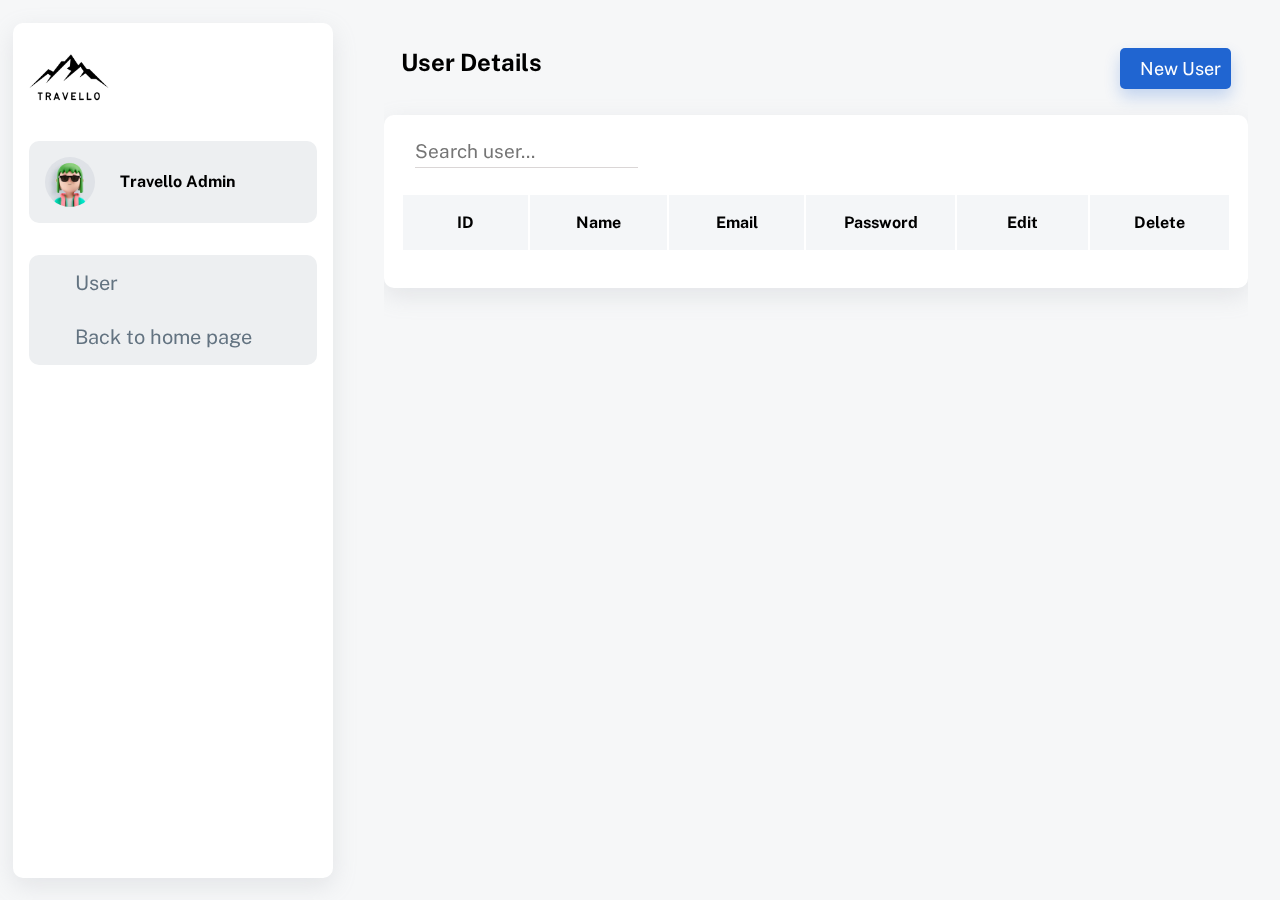
<file: admin.html>
<!DOCTYPE html>
<html lang="en">
  <head>
    <meta charset="UTF-8" />
    <meta name="viewport" content="width=device-width, initial-scale=1.0" />
    <link
      rel="stylesheet"
      href="https://cdnjs.cloudflare.com/ajax/libs/font-awesome/6.4.0/css/all.min.css"
      integrity="sha512-iecdLmaskl7CVkqkXNQ/ZH/XLlvWZOJyj7Yy7tcenmpD1ypASozpmT/E0iPtmFIB46ZmdtAc9eNBvH0H/ZpiBw=="
      crossorigin="anonymous"
      referrerpolicy="no-referrer"
    />
    <link rel="stylesheet" href="./styles/admin.css" />
    <title>Admin Panel</title>
  </head>
  <body>
    <div class="main-outer-container">
      <!-- left container -->
      <div class="left-container">
        <div class="logo-container">
          <img src="./images/AdminPage/black_logo.png" alt="logo" />
        </div>

        <div class="admin-card">
          <div class="admin-image-container">
            <img src="./images/AdminPage/admin_avatar.jpg" alt="admin image" />
          </div>
          <h4>Travello Admin</h4>
        </div>

        <div class="admin-options">
          <div class="user-card">
            <div class="user-icon">
              <i class="fa-solid fa-user" style="color: #616161"></i>
            </div>
            <p>User</p>
          </div>

          <a href="index.html">
            <div class="destination-card">
              <div class="destination-icon">
                <i class="fa-solid fa-circle-left" style="color: #616161"></i>
              </div>
              <p>Back to home page</p>
            </div>
          </a>
        </div>
      </div>
      <!-- end of left container -->

      <!-- right container -->
      <div class="right-container">
        <div class="info-new-user-button">
          <h2>User Details</h2>
          <button>
            <div class="inside-button">
              <i class="fa-solid fa-plus" style="color: #ffffff"></i>
              <p>New User</p>
            </div>
          </button>
        </div>

        <!-- user table -->
        <div class="user-table">
          <div class="search-card">
            <div class="serach-icon">
              <i
                class="fa-solid fa-magnifying-glass"
                style="color: #a8a8a8"
              ></i>
            </div>
            <input
              type="text"
              placeholder="Search user..."
              id="search-user-data"
            />
          </div>

          <!-- actual table -->
          <table>
            <thead class="heading">
              <tr class="head-row">
                <th>ID</th>
                <th>Name</th>
                <th>Email</th>
                <th>Password</th>
                <th>Edit</th>
                <th>Delete</th>
              </tr>
            </thead>
            <tbody class="body-container"></tbody>
          </table>
          <div class="pagination"></div>
        </div>
      </div>
      <!-- end of right container -->

      <!-- pop up to update user details -->
      <div class="popup">
        <div class="close-btn">&times;</div>
        <div class="form">
          <h2>Update Details</h2>
          <div class="form-element">
            <label for="name">Name</label>
            <input type="text" id="name" placeholder="Enter name" />
          </div>
          <div class="form-element">
            <label for="email">Email</label>
            <input type="text" id="email" placeholder="Enter email" />
          </div>
          <div class="form-element">
            <label for="password">Password</label>
            <input type="text" id="password" placeholder="Enter password" />
          </div>
          <div class="form-element">
            <button class="confirm-btn">Confirm</button>
          </div>
        </div>
      </div>
      <!-- end of pop up to update user details  -->

      <!-- pop up to add new user -->
      <div class="popup-new-user">
        <div class="close-btn">&times;</div>
        <div class="form">
          <h2>Create User</h2>
          <div class="form-element">
            <label for="name">Name</label>
            <input type="text" id="name" placeholder="Enter name" />
          </div>
          <div class="form-element">
            <label for="email">Email</label>
            <input type="text" id="email" placeholder="Enter email" />
          </div>
          <div class="form-element">
            <label for="password">Password</label>
            <input type="text" id="password" placeholder="Enter password" />
          </div>
          <div class="form-element">
            <button class="confirm-btn">Confirm</button>
          </div>
        </div>
      </div>
      <!-- end of pop up to add new user -->
    </div>

    <script src="./scripts/admin.js"></script>
  </body>
</html>
</file>
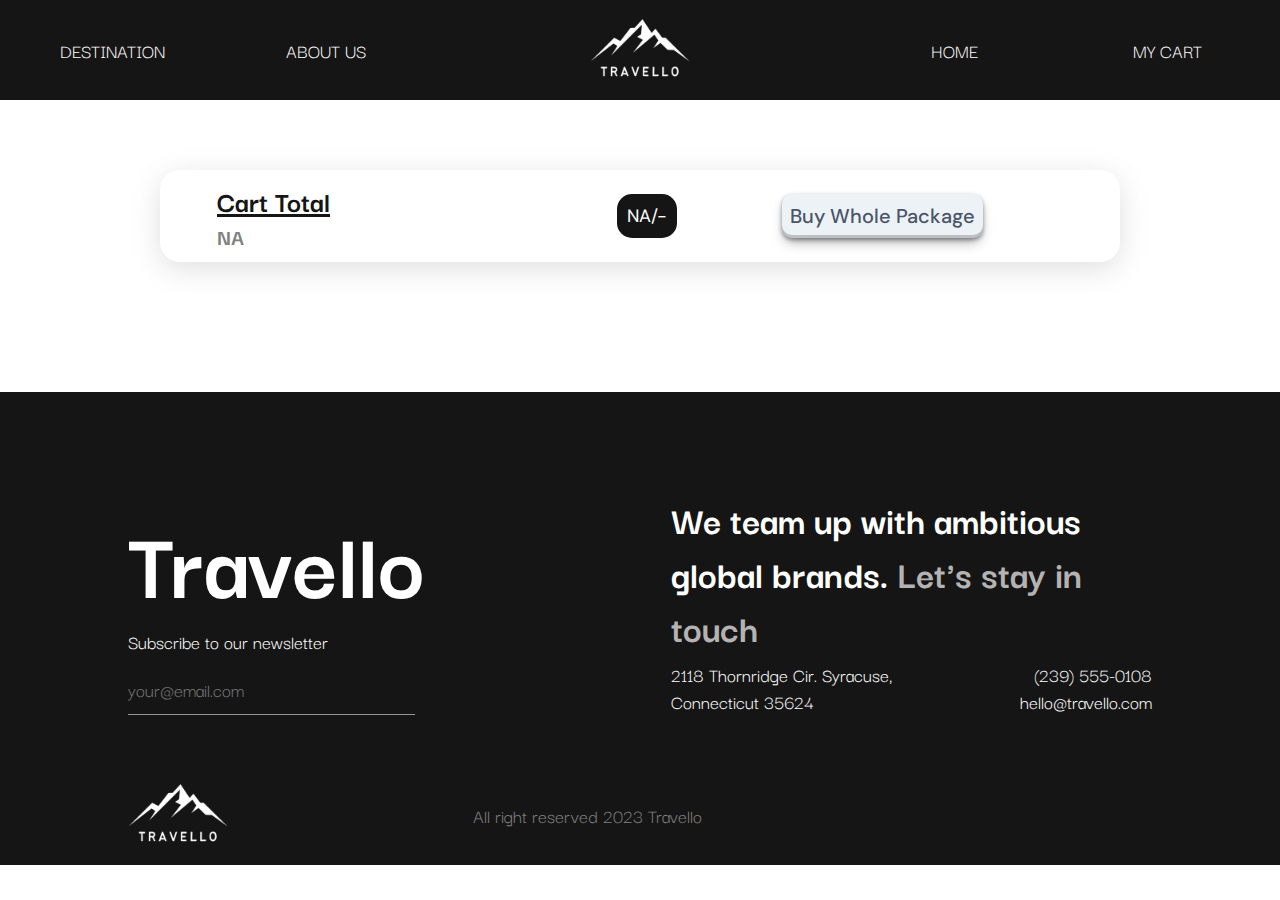
<file: cart.html>
<!DOCTYPE html>
<html lang="en">
  <head>
    <meta charset="UTF-8" />
    <meta name="viewport" content="width=device-width, initial-scale=1.0" />
    <link
      rel="stylesheet"
      href="https://cdnjs.cloudflare.com/ajax/libs/font-awesome/6.4.0/css/all.min.css"
      integrity="sha512-iecdLmaskl7CVkqkXNQ/ZH/XLlvWZOJyj7Yy7tcenmpD1ypASozpmT/E0iPtmFIB46ZmdtAc9eNBvH0H/ZpiBw=="
      crossorigin="anonymous"
      referrerpolicy="no-referrer"
    />
    <link rel="stylesheet" href="./styles/cart.css" />

    <title>Cart Page</title>
  </head>
  <body>
    <div class="hero-section-container">
      <!-- nav bar -->
      <nav>
        <div class="card-1">
          <a class="hover-underline-animation" href="destination.html"
            >DESTINATION</a
          >
          <a class="hover-underline-animation" href="#">ABOUT US</a>
        </div>
        <div class="logo">
          <img src="./images/LandingPage/logo_with_name.png" alt="logo" />
        </div>
        <div class="card-2">
          <a class="hover-underline-animation" href="index.html">HOME</a>
          <a class="hover-underline-animation" href="cart.html">MY CART</a>
        </div>

        <div class="hamburger">
          <div class="bar1"></div>
          <div class="bar2"></div>
          <div class="bar3"></div>
        </div>
      </nav>
      <!-- mobile navbar -->
      <nav class="mobileNav">
        <a href="login.html">Login</a>
        <a href="login.html">Sign Up</a>
        <a href="destination.html">Destination</a>
        <a href="#">About Us</a>
      </nav>
      <!-- end of mobile navbar -->
      <!-- nav bar ends -->
    </div>

    <div class="page">
      <div class="top">
        <div>
          <h2 class="cartTotal">Cart Total</h2>
          <p class="total"></p>
          <p class="GST">NA</p>
        </div>
        <div>
          <p class="totalGST">NA/-</p>
          <button class="buyTotal">Buy Whole Package</button>
        </div>
      </div>
      <div class="cart"></div>
    </div>

    <!-- Footer starts -->

    <div class="footer-outer-black-container">
      <div class="footer-inner-container">
        <div class="card-1">
          <h3>Travello</h3>
          <div>
            <p>Subscribe to our newsletter</p>
            <div>
              <input
                type="email"
                placeholder="your@email.com"
                id="footer-input"
              />
              <div class="right-arrow-footer">
                <i class="fa-solid fa-arrow-right" style="color: #ffffff"></i>
              </div>
            </div>
          </div>
        </div>

        <div class="card-2">
          <h4>
            We team up with ambitious global brands.
            <span>Let's stay in touch</span>
          </h4>
          <div>
            <p>2118 Thornridge Cir. Syracuse, Connecticut 35624</p>
            <p>(239) 555-0108 hello@travello.com</p>
          </div>
        </div>
      </div>

      <footer>
        <div class="logo">
          <img src="./images/LandingPage/logo_with_name.png" alt="logo" />
        </div>
        <div class="copyright">
          <p>
            All right reserved
            <i class="fa-regular fa-copyright" style="color: #808080"></i> 2023
            Travello
          </p>
        </div>
        <div class="social-media">
          <a href="https://www.facebook.com/" target="_blank">
            <i class="fa-brands fa-facebook-f" style="color: #ffffff"></i>
          </a>
          <a href="https://in.linkedin.com/" target="_blank">
            <i class="fa-brands fa-linkedin-in" style="color: #ffffff"></i>
          </a>
          <a href="https://www.instagram.com/" target="_blank">
            <i class="fa-brands fa-instagram" style="color: #ffffff"></i>
          </a>
          <a href="https://twitter.com/" target="_blank">
            <i class="fa-brands fa-twitter" style="color: #ffffff"></i>
          </a>
        </div>
      </footer>
    </div>

    <!-- Footer ends -->
  </body>
</html>
<script>
  let cart = document.querySelector(".cart");
  let total = document.querySelector(".total");
  let GST = document.querySelector(".GST");
  let totalGST = document.querySelector(".totalGST");
  let buyTotal = document.querySelector(".buyTotal");

  let buyPackage = [];
  let cardArr = [];
  let cartLs = localStorage.getItem("cartData");

  if (cartLs == null) {
    cartArr = [];
    // getData()
  } else {
    cartArr = JSON.parse(cartLs);
    //displayCart(cartArr)
  }

  let loginId = localStorage.getItem("loginId");
  //let api="https://users-mock-api.onrender.com/users";
  let api = `https://travello-login-api.onrender.com/login`;

  async function getData(url) {
    try {
      let res = await fetch(url);
      let data = await res.json();
      console.log(data);

      data.forEach((item) => {
        // console.log(loginId)
        // if(data[0].id===loginId){
        console.log("getdata");

        buyPackage.push(item.name);
        console.log("item.packages", item.packages);
        displayCart(item.packages);

        cartArr = item.packages;
        localStorage.setItem("cartData", JSON.stringify(cartArr));
        console.log("cartArr", cartArr);
        displayCart(cartArr);
        //}
      });
    } catch (error) {
      console.log(error);
    }
  }
  getData(`${api}`);

  let totalBuyOut = 0;
  function displayCart(data) {
    cart.innerHTML = "";
    let totalTrip = 0;
    let gstValue = 0;
    let totalGstValue = 0;
    data.forEach((item, i) => {
      let div1 = document.createElement("div");
      let div2 = document.createElement("div");
      div1.className = "div1";
      div2.className = "div2";

      let img = document.createElement("img");
      let place = document.createElement("p");
      let tagLine = document.createElement("h2");

      let price = document.createElement("p");
      let trip_total = document.createElement("p");

      let person = document.createElement("p");
      let personCount = document.createElement("p");

      let plus = document.createElement("button");
      let minus = document.createElement("button");

      let remove = document.createElement("button");
      let buy = document.createElement("button");

      const iconElement = document.createElement("i");
      iconElement.className = "fa-solid fa-location-dot";
      iconElement.style.color = "rgb(100, 98, 98)";
      iconElement.style.setProperty("--darkreader-inline-color", "#a9a297");

      img.setAttribute("src", item.image);

      place.append(iconElement, item.location);
      // place.innerText = item.location;
      tagLine.innerText = item.tagline;

      price.innerText = "price/person =" + item.price;
      trip_total.innerText = `Trip cost = ₹${item.tripPrice} 💰`;
      price.innerText = `Per person = ₹${item.price} 💰`;
      person.innerText = "No. of persons ";
      personCount.innerText = item.person;

      remove.innerText = "Remove";
      remove.className = "remove";
      //remove.addEventListener("click",()=>{removeCart(item.id)});

      remove.addEventListener("click", function () {
        cartArr = data.filter(function (e, j) {
          return j != i;
        });
        localStorage.setItem("cartData", JSON.stringify(cartArr));
        displayCart(cartArr);
        removeButton();
        console.log(cartArr);
      });

      buy.innerText = "Buy";
      buy.className = "buy";

      buy.addEventListener("click", function () {
        buyPackage.push(item.tripPrice);
        console.log(buyPackage);
        window.location.href = "checkout.html";
        // buyButton();
        // displayCart(cartArr)
      });

      plus.innerText = "+";
      plus.className = "plus";
      minus.className = "minus";

      minus.innerText = "-";

      plus.addEventListener("click", function () {
        console.log(item);

        item.person++;
        item.tripPrice = item.price * item.person;
        localStorage.setItem("cartData", JSON.stringify(cartArr));
        displayCart(cartArr);
        plusButton();
        //getData(api)
      });

      minus.addEventListener("click", function () {
        if (item.person != 1) {
          item.person--;
          item.tripPrice = item.price * item.person;
          localStorage.setItem("cartData", JSON.stringify(cartArr));
          displayCart(cartArr);

          minusButton();
          //getData(api)
        }
      });

      let divPrice = document.createElement("div");
      divPrice.className = "divPrice";

      let divMerge = document.createElement("div");
      divMerge.className = "cartMerge";

      let divButtons = document.createElement("div");
      divButtons.className = "divButtons";

      let divPerson = document.createElement("div");
      divPerson.className = "divPerson";

      let divPersonOutter = document.createElement("div");
      divPersonOutter.className = "divPersonOutter";

      let divSection1 = document.createElement("div");
      divSection1.className = "divSection1";

      let divSection2 = document.createElement("div");
      divSection2.className = "divSection2";

      let divSection3 = document.createElement("div");
      divSection3.className = "divSection3";

      //---------------section 1---------------

      divSection1.append(tagLine, place);

      //---------------section 2---------------

      divPrice.append(price, trip_total);
      divPerson.append(plus, personCount, minus);

      divPersonOutter.append(person, divPerson);
      //div2.append(divPerson,divButtons)

      divSection2.append(divPrice, divPersonOutter);

      //----------------section 3---------------

      divButtons.append(buy, remove);
      divSection3.append(divButtons);

      div1.append(img);
      div2.append(divSection1, divSection2, divSection3);

      divMerge.append(div1, div2);
      cart.append(divMerge);

      totalTrip = totalTrip + +item.tripPrice;
      total.innerHTML = "Total Package = Rs " + totalTrip + "/-";

      gstValue = (8 * totalTrip) / 100;
      GST.innerText = "GST = Rs " + gstValue + "/-";

      totalGstValue = +totalTrip + gstValue;
      totalBuyOut = Math.floor(totalGstValue);
      totalGST.innerText = "Total = ₹ " + Math.floor(totalGstValue) + " 💰";
    });
  }

  async function plusButton() {
    try {
      // packages=cardArr;

      let res = await fetch(`${api}/${loginId}`, {
        method: "PATCH",
        body: JSON.stringify({
          packages: cartArr,
        }),
        headers: {
          "Content-type": "application/json",
        },
      });

      let data = await res.json();
      console.log(data);
      //Data(api);
      displayCart(cartArr);
      //getData(api);
    } catch (error) {
      console.log(error);
    }
  }

  async function minusButton() {
    try {
      let res = await fetch(`${api}/${loginId}`, {
        method: "PATCH",
        body: JSON.stringify({
          packages: cartArr,
        }),
        headers: {
          "Content-type": "application/json",
        },
      });

      let data = await res.json();
      console.log(data);
      //Data(api);
      // getData(api)
    } catch (error) {
      console.log(error);
    }
  }

  async function removeButton() {
    try {
      let res = await fetch(`${api}/${loginId}`, {
        method: "PATCH",
        body: JSON.stringify({
          packages: cartArr,
        }),
        headers: {
          "Content-type": "application/json",
        },
      });

      let data = await res.json();
      console.log(data);
      //Data(api);
    } catch (error) {
      console.log(error);
    }
  }

  async function buyButton() {
    try {
      let res = await fetch(`${api}/${loginId}`, {
        method: "PATCH",
        body: JSON.stringify({
          boughtPackages: buyPackage,
        }),
        headers: {
          "Content-type": "application/json",
        },
      });

      let data = await res.json();
      console.log(data);
      //Data(api);
    } catch (error) {
      console.log(error);
    }
  }

  buyTotal.addEventListener("click", function () {
    console.log("hii");
    buyPackage.push(totalBuyOut);
    console.log(buyPackage);
    buyTotalButton();
    displayCart(cartArr);
    window.location.href = "checkout.html";
  });

  async function buyTotalButton() {
    try {
      let res = await fetch(`${api}/${loginId}`, {
        method: "PATCH",
        body: JSON.stringify({
          boughtPackages: buyPackage,
        }),
        headers: {
          "Content-type": "application/json",
        },
      });

      let data = await res.json();
      console.log(data);
      //Data(api);
    } catch (error) {
      console.log(error);
    }
  }

  // to handle mobile navigation
  const hamburger = document.querySelector(".hamburger");
  const bar1 = document.querySelector(".bar1");
  const bar2 = document.querySelector(".bar2");
  const bar3 = document.querySelector(".bar3");
  const mobileNav = document.querySelector(".mobileNav");

  hamburger.addEventListener("click", function () {
    bar1.classList.toggle("animateBar1");
    bar2.classList.toggle("animateBar2");
    bar3.classList.toggle("animateBar3");
    mobileNav.classList.toggle("openDrawer");
  });
</script>
</file>
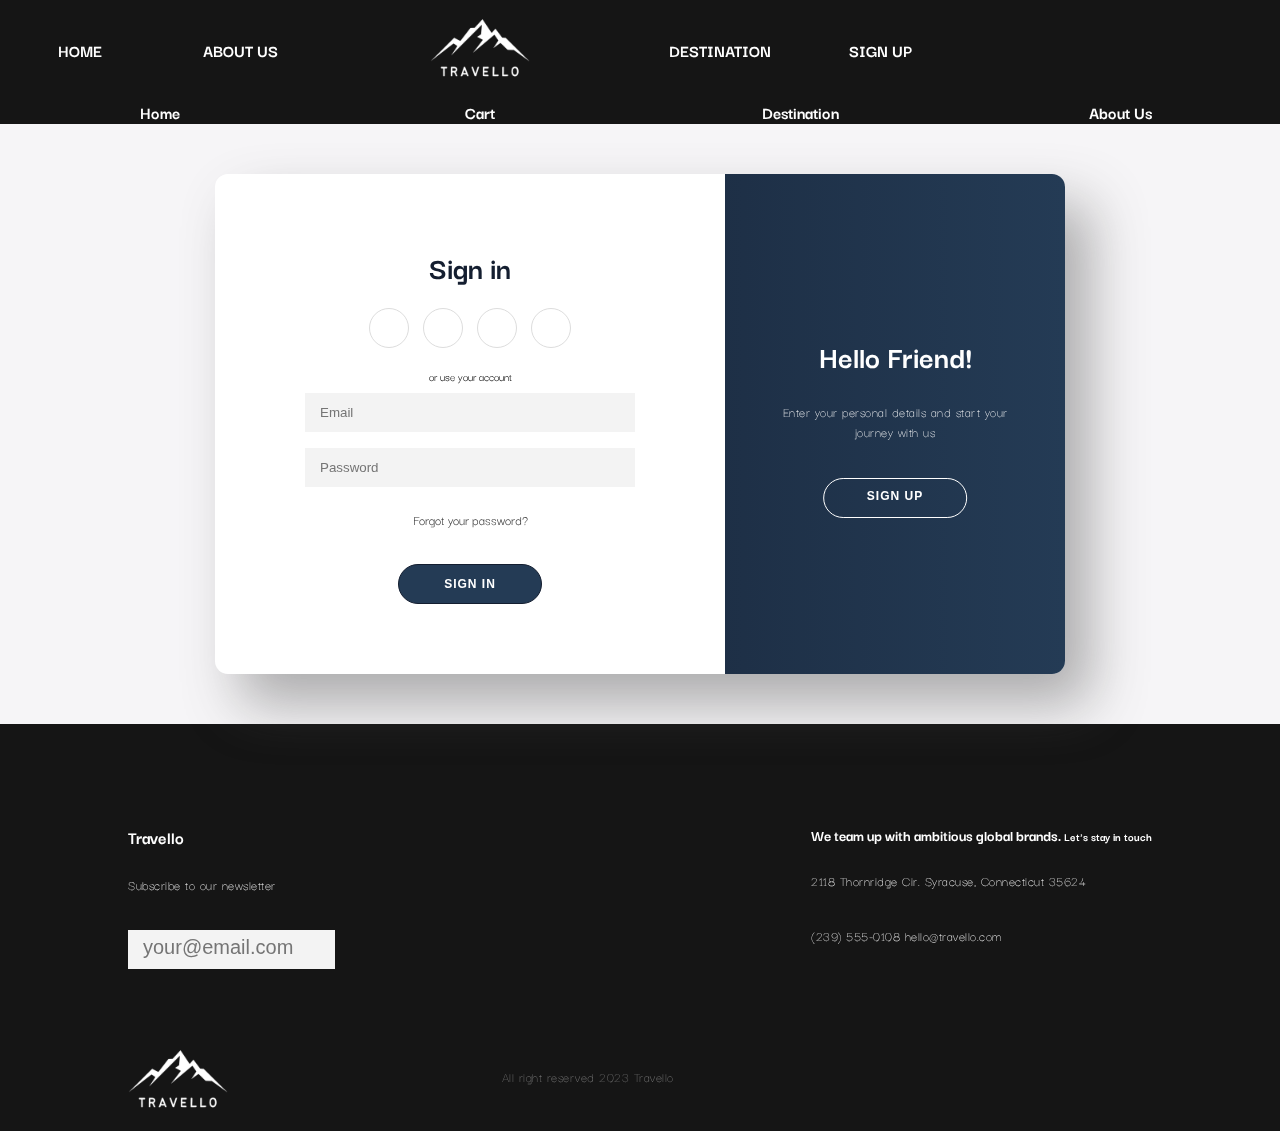
<file: login.html>
<!DOCTYPE html>
<html lang="en">
  <head>
    <meta charset="UTF-8" />
    <meta name="viewport" content="width=device-width, initial-scale=1.0" />
    <title>Login || Sign up form</title>
    <link
      rel="stylesheet"
      href="https://cdnjs.cloudflare.com/ajax/libs/font-awesome/6.4.0/css/all.min.css"
      integrity="sha512-iecdLmaskl7CVkqkXNQ/ZH/XLlvWZOJyj7Yy7tcenmpD1ypASozpmT/E0iPtmFIB46ZmdtAc9eNBvH0H/ZpiBw=="
      crossorigin="anonymous"
      referrerpolicy="no-referrer"
    />
    <!-- <link rel="stylesheet" href="https://cdnjs.cloudflare.com/ajax/libs/font-awesome/4.7.0/css/font-awesome.min.css" integrity="sha512-SfTiTlX6kk+qitfevl/7LibUOeJWlt9rbyDn92a1DqWOw9vWG2MFoays0sgObmWazO5BQPiFucnnEAjpAB+/Sw==" crossorigin="anonymous" referrerpolicy="no-referrer" /> -->
    <link rel="stylesheet" href="./styles/login.css" />
  </head>
  <body>
    <div class="custom-loader"></div>
    <!-- Nav and Hero Section -->
    <div class="hero-section-container">
      <!-- nav bar -->
      <nav>
        <div class="card-1">
          <a href="index.html">HOME</a>
          <a href="#">ABOUT US</a>
        </div>
        <div class="logo">
          <img src="./images/LandingPage/logo_with_name.png" alt="logo" />
        </div>
        <div class="card-2">
          <a href="destination.html">DESTINATION</a>
          <a href="#">SIGN UP</a>
        </div>
        <div class="hamburger">
          <div class="bar1"></div>
          <div class="bar2"></div>
          <div class="bar3"></div>
        </div>
      </nav>
      <!-- mobile navbar -->
      <nav class="mobileNav">
        <a href="index.html">Home</a>
        <a href="cart.html">Cart</a>
        <a href="destination.html">Destination</a>
        <a href="#">About Us</a>
      </nav>
      <!-- end of mobile navbar -->
      <!-- nav bar ends -->
    </div>
    <!-- end of Nav and Hero Section -->
    <div class="container" id="container">
      <div class="form-container sign-up-container">
        <form action="#">
          <h1>Create Account</h1>
          <div class="social-container">
            <!-- <a href="#" class="social"><i class="fa fa-facebook"></i></a>
                    <a href="#" class="social"><i class="fa fa-google-plus"></i></a>
                    <a href="#" class="social"><i class="fa fa-linkedin"></i></a>
                    <a href="#" class="social"><i class="fa fa-twitter"></i></a> -->
            <a href="https://www.facebook.com/" target="_blank">
              <i class="fa-brands fa-facebook-f" style="color: #151515"></i>
            </a>
            <a href="https://in.linkedin.com/" target="_blank">
              <i class="fa-brands fa-linkedin-in" style="color: #151515"></i>
            </a>
            <a href="https://www.instagram.com/" target="_blank">
              <i class="fa-brands fa-instagram" style="color: #151515"></i>
            </a>
            <a href="https://twitter.com/" target="_blank">
              <i class="fa-brands fa-twitter" style="color: #151515"></i>
            </a>
          </div>
          <span>or use your email for registration</span>
          <div class="infield">
            <input type="text" placeholder="Name" id="upName" />
            <label></label>
          </div>
          <div class="infield">
            <input id="upEmail" type="email" placeholder="Email" name="email" />
            <label></label>
          </div>
          <div class="infield">
            <input
              id="upPassword"
              class="length"
              type="password"
              placeholder="Password"
            />
            <label></label>
          </div>
          <button id="sign-up">Sign up</button>
        </form>
      </div>
      <div class="form-container sign-in-container">
        <form action="#">
          <h1>Sign in</h1>
          <div class="social-container">
            <!-- <a href="#" class="social"><i class="fa fa-facebook"></i></a>
                    <a href="#" class="social"><i class="fa fa-google-plus"></i></a>
                    <a href="#" class="social"><i class="fa fa-linkedin"></i></a>
                    <a href="#" class="social"><i class="fa fa-twitter"></i></a> -->
            <a href="https://www.facebook.com/" target="_blank">
              <i class="fa-brands fa-facebook-f" style="color: #151515"></i>
            </a>
            <a href="https://in.linkedin.com/" target="_blank">
              <i class="fa-brands fa-linkedin-in" style="color: #151515"></i>
            </a>
            <a href="https://www.instagram.com/" target="_blank">
              <i class="fa-brands fa-instagram" style="color: #151515"></i>
            </a>
            <a href="https://twitter.com/" target="_blank">
              <i class="fa-brands fa-twitter" style="color: #151515"></i>
            </a>
          </div>
          <span>or use your account</span>
          <div class="infield">
            <input id="inEmail" type="email" placeholder="Email" name="email" />
            <label></label>
          </div>
          <div class="infield">
            <input
              id="inPassword"
              class="length"
              type="password"
              placeholder="Password"
            />
            <label></label>
          </div>
          <a href="#" class="forgot">Forgot your password?</a>
          <button id="sign-in">Sign in</button>
        </form>
      </div>
      <div class="overlay-container" id="overlayCon">
        <div class="overlay">
          <div class="overlay-panel overlay-left">
            <h1>Welcome Back!</h1>
            <p>
              To keep connected with us please login with your personal info
            </p>
            <button>Sign In</button>
          </div>
          <div class="overlay-panel overlay-right">
            <h1>Hello Friend!</h1>
            <p>Enter your personal details and start your journey with us</p>
            <button>Sign Up</button>
          </div>
        </div>
        <button id="overlayBtn"></button>
      </div>
    </div>
    <!-- footer container -->
    <div class="footer-outer-black-container">
      <div class="footer-inner-container">
        <div class="footer-card-1">
          <h3>Travello</h3>
          <div>
            <p>Subscribe to our newsletter</p>
            <div>
              <input
                type="email"
                placeholder="your@email.com"
                id="footer-input"
              />
              <div class="right-arrow-footer">
                <i class="fa-solid fa-arrow-right" style="color: #ffffff"></i>
              </div>
            </div>
          </div>
        </div>

        <div class="footer-card-2">
          <h4>
            We team up with ambitious global brands.
            <span>Let's stay in touch</span>
          </h4>
          <div>
            <p>2118 Thornridge Cir. Syracuse, Connecticut 35624</p>
            <p>(239) 555-0108 hello@travello.com</p>
          </div>
        </div>
      </div>

      <footer>
        <div class="logo">
          <img src="./images/LandingPage/logo_with_name.png" alt="logo" />
        </div>
        <div class="copyright">
          <p>
            All right reserved
            <i class="fa-regular fa-copyright" style="color: #808080"></i> 2023
            Travello
          </p>
        </div>
        <div class="social-media">
          <a href="https://www.facebook.com/" target="_blank">
            <i class="fa-brands fa-facebook-f" style="color: #ffffff"></i>
          </a>
          <a href="https://in.linkedin.com/" target="_blank">
            <i class="fa-brands fa-linkedin-in" style="color: #ffffff"></i>
          </a>
          <a href="https://www.instagram.com/" target="_blank">
            <i class="fa-brands fa-instagram" style="color: #ffffff"></i>
          </a>
          <a href="https://twitter.com/" target="_blank">
            <i class="fa-brands fa-twitter" style="color: #ffffff"></i>
          </a>
        </div>
      </footer>
    </div>
    <!-- end of footer container -->
  </body>
</html>
<script src="./scripts/login.js"></script>
</file>
<file: styles/admin.css>
@import url('https://fonts.googleapis.com/css2?family=Public+Sans:wght@100;200;300;400;500;600;700;800&display=swap');

* {
  /* border: 1px solid red; */
  padding: 0;
  margin: 0;
  box-sizing: border-box;
  font-family: "Public Sans", sans-serif;
}
body {
  background-color: #f6f7f8;
}

.main-outer-container {
  display: flex;
  position: relative;
}

/* left container */

.left-container {
  width: 25%;
  position: fixed;
  height: 95vh;
  /* margin: 1% 1%; */
  left: 1%;
  top: 2.5%;
  border-radius: 10px;
  background-color: #FFFFFF;
  /* box-shadow: rgba(99, 99, 99, 0.2) 0px 2px 8px 0px; */
  box-shadow: rgba(149, 157, 165, 0.2) 0px 8px 24px;
}

.left-container .logo-container {
  width: 80px;
  height: 80px;
  margin: 5% 0 7% 5%;
}

.left-container .logo-container img {
  width: 100%;
}

.admin-card {
  display: flex;
  margin: 5% 5% 10% 5%;
  gap: 10%;
  padding: 5%;
  background-color: #EDEFF1;
  border-radius: 10px;
}

.admin-card .admin-image-container {
  width: 50px;
  height: 50px;
  border-radius: 50%;
}

.admin-card .admin-image-container img {
  width: 100%;
  border-radius: 50%;
}

.admin-card h4 {
  display: flex;
  align-items: center;
}

.admin-options {
  margin: 0 5% 0 5%;
  background-color: #EDEFF1;
  border-radius: 10px;
  font-size: 20px;
  color: #637381;
  display: flex;
  flex-direction: column;
  gap: 30px;
  padding: 5% 0 5% 5%;
}

.admin-options .user-card {
  display: flex;
  gap: 30px;
  cursor: pointer;
}

.admin-options .user-card .user-icon i {
  font-size: 23px;
}

.admin-options a {
  text-decoration: none;
  color: inherit;
}

.admin-options .destination-card {
  display: flex;
  gap: 30px;
  cursor: pointer;
}

.admin-options .destination-card .destination-icon i {
  font-size: 23px;
}

/* end of left container */

/* right container */
.right-container {
  position: fixed;
  left: 30%;
  top: 2.5%;
  right: 2.5%;
  height: 95vh;
  overflow: auto;
}

.right-container .info-new-user-button {
  display: flex;
  justify-content: space-between;
  padding: 3% 2% 3% 2%;
}

.right-container .info-new-user-button button {
  padding: 1.2%;
  border-radius: 5px;
  background-color: #2065D1;
  color: white;
  border: none;
  font-size: 18px;
  box-shadow: rgba(32, 101, 209, 0.24) 0px 8px 16px 0px;
  cursor: pointer;
}

.right-container .info-new-user-button button .inside-button {
  display: flex;
  gap: 10px;
  justify-content: center;
  align-items: center;
}

.right-container .user-table {
  border-radius: 10px;
  background-color: #FFFFFF;
  box-shadow: rgba(149, 157, 165, 0.2) 0px 8px 24px;
  padding: 0 2%;
}

.right-container .user-table .search-card {
  display: flex;
  padding: 3% 0;
  gap: 14px;
  align-items: center;
  font-size: 22px;
}

.right-container .user-table .search-card input {
  font-family: "Public Sans", sans-serif;
  font-size: 19px;
  border: none;
  outline: none;
  border-bottom: 1px solid rgb(218, 214, 214);
  padding-bottom: 5px;
}

/* actual table */

.user-table table .heading .head-row{
  background-color: #F4F6F8;
}

.user-table table .heading .head-row th {
  width: 200px;
  padding: 18px 0 ;
}

.user-table table .body-container {
  text-align: center;
}

.user-table table .body-container .table-row td {
  padding: 18px 0;
}

.user-table table .body-container .table-row td .edit-button{
  border: none;
  background-color: #DCF1D7;
  color: #229A16;
  font: inherit;
  cursor: pointer;
  padding: 5px 8px;
  border-radius: 5px;
  font-weight: 600;
}

.user-table table .body-container .table-row td .delete-button{
  border: none;
  background-color: #F7DBDB;
  color: #B72136;
  font: inherit;
  cursor: pointer;
  padding: 5px 8px;
  border-radius: 5px;
  font-weight: 600;
}

/* end of actual table */
/* end of right container */

/* new code testing for pop up */
.main-outer-container .popup {
  position: absolute;
  top: -150%;
  left: 50%;
  background-color: white;
  padding: 35px 35px;
  border-radius: 10px;
  box-shadow: rgba(149, 157, 165, 0.2) 0px 8px 24px;
  width: 400px;
  opacity: 0;
  transform: translate(-50%, -150%) scale(1.25);
  /* transition: top 0ms ease-in-out 200ms; */
              /* opacity 200ms ease-in-out 0ms,
              transform 20ms ease-in-out 0ms; */
}

.popup.active {
  top: 50%;
  opacity: 1;
  transform: translate(-50%, 20%) scale(1);
  /* transition: top 0ms ease-in-out 0ms,
              opacity 200ms ease-in-out 0ms,
              transform 20ms ease-in-out 0ms; */
}

.main-outer-container .popup .close-btn {
  position: absolute;
  top: 3%;
  right: 3%;
  width: 23px;
  height: 23px;
  background: #888;
  color: #eee;
  border-radius: 50%;
  cursor: pointer;
  display: flex;
  justify-content: center;
  align-items: center;
  font-size: 20px;
}

.main-outer-container .popup h2 {
  text-align: center;
  color: #222;
  margin: 10px 0 20px;
  font-size: 25px;
}

.main-outer-container .popup .form .form-element {
  margin: 15px 0;
}

.main-outer-container .popup .form .form-element label{
  font-size: 14px;
  color: #222;
  font: inherit;
}

.main-outer-container .popup .form .form-element input[type="text"]{
  margin-top: 5px;
  display: block;
  width: 100%;
  padding: 10px;
  outline: none;
  border: 1px solid #aaa;
  border-radius: 5px;
  font: inherit;
}

.main-outer-container .popup .form .form-element button {
  margin-top: 5px;
  width: 100%;
  height: 40px;
  border: none;
  outline: none;
  color: white;
  background-color: #2065D1;
  font: inherit;
  border-radius: 10px;
  font-weight: 600;
  cursor: pointer;
}
/* new code testing for pop up */

/* ------------- */
/* repeated pop code for new user */
.main-outer-container .popup-new-user {
  position: absolute;
  top: -150%;
  left: 50%;
  background-color: white;
  padding: 35px 35px;
  border-radius: 10px;
  box-shadow: rgba(149, 157, 165, 0.2) 0px 8px 24px;
  width: 400px;
  opacity: 0;
  transform: translate(-50%, -150%) scale(1.25);
  /* transition: top 0ms ease-in-out 200ms; */
              /* opacity 200ms ease-in-out 0ms,
              transform 20ms ease-in-out 0ms; */
}

.popup-new-user.active {
  top: 50%;
  opacity: 1;
  transform: translate(-50%, 20%) scale(1);
  /* transition: top 0ms ease-in-out 0ms,
              opacity 200ms ease-in-out 0ms,
              transform 20ms ease-in-out 0ms; */
}

.main-outer-container .popup-new-user .close-btn {
  position: absolute;
  top: 3%;
  right: 3%;
  width: 23px;
  height: 23px;
  background: #888;
  color: #eee;
  border-radius: 50%;
  cursor: pointer;
  display: flex;
  justify-content: center;
  align-items: center;
  font-size: 20px;
}

.main-outer-container .popup-new-user h2 {
  text-align: center;
  color: #222;
  margin: 10px 0 20px;
  font-size: 25px;
}

.main-outer-container .popup-new-user .form .form-element {
  margin: 15px 0;
}

.main-outer-container .popup-new-user .form .form-element label{
  font-size: 14px;
  color: #222;
  font: inherit;
}

.main-outer-container .popup-new-user .form .form-element input[type="text"]{
  margin-top: 5px;
  display: block;
  width: 100%;
  padding: 10px;
  outline: none;
  border: 1px solid #aaa;
  border-radius: 5px;
  font: inherit;
}

.main-outer-container .popup-new-user .form .form-element button {
  margin-top: 5px;
  width: 100%;
  height: 40px;
  border: none;
  outline: none;
  color: white;
  background-color: #2065D1;
  font: inherit;
  border-radius: 10px;
  font-weight: 600;
  cursor: pointer;
}
/* end of repeated pop code for new user */
/* ------------- */

.pagination {
  display: flex;
  width: 100%;
  justify-content: center;
  padding: 18px;
  gap: 3%;
}

.pagination button {
  font: inherit;
  width: 30px;
  height: 30px;
  border-radius: 5px;
  outline: none;
  border: none;
  cursor: pointer;
  color: #637381;
  background-color: #EDEFF1;
}
</file>
<file: styles/cart.css>
@import url('https://fonts.googleapis.com/css2?family=Darker+Grotesque:wght@400;500;600;700;800&display=swap'); 
@import url('https://fonts.googleapis.com/css2?family=DM+Sans:wght@400;500;700&display=swap'); 
* {
  /* border: 1px solid red; */
  margin: 0;
  padding: 0;
  box-sizing: border-box;
}
/* nav bar */
.hero-section-container {
  background-color: #151515;
  color: white;
  margin-bottom: 70px;
}
.hero-section-container nav * {
  /* width: 80%; */
  margin: auto;
}
nav {
  display: flex;
  font-family: "Darker Grotesque", sans-serif;
  font-size: 20px;
  text-align: center;
}
.card-1 {
  display: flex;
}
.logo {
  display: flex;
  justify-content: center;
  align-items: center;
}
.logo > img {
  width: 100px;
  height: 100px;
}
.card-2 {
  display: flex;
}
.hero-section-container nav a {
  text-decoration: none;
  color: inherit;
}
.hero-section-container .title-container {
  width: 80%;
  margin: auto;
  text-align: center;
  font-family: Darker Grotesque, sans-serif;
}
.hero-section-container .title-container h1 {
  font-size: 300px;
}
.hero-section-container .title-container h4 {
  font-size: 50px;
}
/* end of nav bar */
/* grand total card */
.top {
  width: 75%;
  margin: auto;
  border-radius: 20px;
  box-shadow: rgba(100, 100, 111, 0.2) 0px 7px 29px 0px;
  display: flex;
  align-items: center;
  margin-bottom: 50px;
  padding: 10px;
}
.top div:nth-child(1) {
  padding-left: 5%;
  width: 42%;
}
.top .cartTotal {
  font-family: "Darker Grotesque", sans-serif;
  font-size: 30px;
  color: #151515;
  text-decoration: underline;
}
.top .total, .GST {
  font-family: "Darker Grotesque", sans-serif;
  font-size: 23px;
  font-weight: bold;
  color: gray;
}
.top div:nth-child(2) {
  width: 50%;
  display: flex;
  justify-content: space-around;
  
}
.top .totalGST {
  color: white;
  background-color: #151515;
  font-size: 18px;
  padding: 10px;
  font-family: "DM Sans", sans-serif;
  border-radius: 15px;
}
.top .buyTotal {
  color: #4a5568;
  background-color: #edf2f7;
  font-weight: 500;
  font-size: 20px;
  padding: 8px;
  font-family: "DM Sans", sans-serif;
  border-radius: 10px;
  border: none;
  cursor: pointer;
  box-shadow: rgba(0, 0, 0, 0.4) 0px 2px 4px, rgba(0, 0, 0, 0.3) 0px 7px 13px -3px, rgba(0, 0, 0, 0.2) 0px -3px 0px inset;
}
/* end of grand total card */
/* cart items */
.cart {
  width: 70%;
  margin: auto;
  display: flex;
  flex-direction: column;
  gap: 30px;
  margin-bottom: 80px;
}
.cartMerge {
  display: flex;
  border-radius: 20px;
  box-shadow: rgba(100, 100, 111, 0.2) 0px 7px 29px 0px;
  gap: 20px;
  align-items: center;
}
.div1 {
  width: 40%;
}
.div1 img {
  width: 100%;
  height: 100%;
  border-radius: 20px;
}
.div2 {
  display: flex;
  flex-direction: column;
  gap: 20px;
  width: 70%;
}
.divSection1 {
  display: flex;
  flex-direction: column;
  gap: 8px;
}
.divSection1 h2 {
  font-family: "Darker Grotesque", sans-serif;
  font-size: 30px;
}
.divSection1 p {
  font-family: "DM Sans", sans-serif;
  display: flex;
  gap: 7px;
  font-size: 18px;
  color: gray;
}
.divSection2 {
  display: flex;
  font-family: "DM Sans", sans-serif;
  gap: 10%;
}
.divSection2 .divPrice {
  font-family: "DM Sans", sans-serif;
  font-size: 16px;
  font-weight: 500;
  border-radius: 20px;
}
.divSection2 .divPersonOutter {
  display: flex;
  gap: 10px;
  align-items: center;
  font-size: 18px;
  border-radius: 20px;
  box-shadow: rgba(100, 100, 111, 0.2) 0px 7px 29px 0px;
  padding: 13px;
}
.divSection2 .divPersonOutter .divPerson {
  display: flex;
  justify-content: space-between;
  align-items: center;
  gap: 10px;
}
.divSection2 .divPersonOutter .divPerson button {
  border: none;
  outline: none;
  width: 30px;
  height: 30px;
  border-radius: 10px;
  font-size: 20px;
  color: #4a5568;
  cursor: pointer;
  background-color: #edf2f7;
  box-shadow: rgba(50, 50, 93, 0.25) 0px 13px 27px -5px, rgba(0, 0, 0, 0.3) 0px 8px 16px -8px;
}
.divSection3 .divButtons{
  display: flex;
  justify-content: space-around;
}
.divSection3 .divButtons button {
  border: none;
  outline: none;
  padding: 10px;
  border-radius: 10px;
  font-size: 20px;
  color: white;
  cursor: pointer;
  margin: 15px;
  box-shadow: rgba(50, 50, 93, 0.25) 0px 13px 27px -5px, rgba(0, 0, 0, 0.3) 0px 8px 16px -8px;
}
.divSection3 .divButtons .buy {
  /* background-color: #8E8B82; */
  background-color: #343434;
  padding: 0 5%;
}
.divSection3 .divButtons .remove {
  /* background-color: #343434; */
  background-color: #8E8B82;
;
}
/* end of cart items */
/* footer container */
.footer-outer-black-container {
  background-color: #151515;
  color: white;
  padding-top: 100px;
  font-family: "Darker Grotesque", sans-serif;
  margin-top: 50px;
}
.footer-outer-black-container .footer-inner-container {
  width: 80%;
  display: flex;
  justify-content: space-between;
  margin: auto;
  gap: 25%;
}
.footer-outer-black-container .footer-inner-container .card-1 {
  display: flex;
  flex-direction: column;
  width: 28%;
  font-size: 20px;
}
#footer-input::placeholder {
  font-size: 20px;
}
.footer-outer-black-container .footer-inner-container .card-1 h3 {
  font-size: 100px;
}
.footer-outer-black-container .footer-inner-container .card-1 > div {
  display: flex;
  flex-direction: column;
  gap: 15px;
}
.footer-outer-black-container
  .footer-inner-container
  .card-1
  > div
  > div {
  border-bottom: 1px solid rgb(151, 148, 148);
  display: flex;
  justify-content: space-between;
}
.right-arrow-footer {
  display: flex;
  justify-content: center;
  align-items: center;
}
.footer-outer-black-container
  .footer-inner-container
  .card-1
  > div
  input {
  border: none;
  outline: none;
  background-color: #151515;
  padding: 13px 0;
  color: white;
  width: 80%;
  font-family: inherit;
}
.footer-outer-black-container .footer-inner-container .card-2 {
  display: flex;
  flex-direction: column;
  justify-content: space-between;
}
.footer-outer-black-container .footer-inner-container .card-2 > div {
  display: flex;
  justify-content: space-between;
  font-size: 20px;
  gap: 15%;
}
.footer-outer-black-container
  .footer-inner-container
  .card-2
  > div
  p:nth-child(2) {
  text-align: right;
}
.footer-outer-black-container .footer-inner-container .card-2 > h4 {
  font-size: 40px;
}
.footer-outer-black-container
  .footer-inner-container
  .card-2
  > h4
  > span {
  color: rgb(180, 178, 178);
}
footer {
  padding-top: 50px;
  display: flex;
  width: 80%;
  margin: auto;
  justify-content: space-between;
}
footer .copyright {
  font-size: 20px;
  color: gray;
  display: flex;
  justify-content: center;
  align-items: center;
}
footer .copyright p i {
  font-size: 15px;
}
footer .social-media {
  display: flex;
  justify-content: space-between;
  align-items: center;
  width: 20%;
  font-size: 20px;
}
/* end of footer container */
/* media queries start  */
@media all and (min-width : 410px) and (max-width : 820px) {
  .cart{
    width: 90%;
  }
  .top{
    display: flex;
    flex-direction: column;
  }
  .top div:nth-child(1) {
    width: 90%;
  }
  .top div:nth-child(2) {
    width: 90%;
    display: flex;
    flex-direction: column;
    gap: 10px;
  }
  .top .totalGST {
   padding-left: 15px;
   opacity: 0.8;
  }
  .cartMerge {
    display: flex;
    flex-direction: column;
  }
  .div1 {
    width: 100%;
  }
  .div1 img {
   border-bottom-left-radius: 0%;
   border-bottom-right-radius: 0%;
  }
  .cartMerge {
    gap: 0%;
  }
  .div2{
    margin-top: 0%;
    width: 95%;
    display: flex;
    flex-direction: column;
    justify-content: center;
   gap: 0px;
   
  }
  
  .divSection1 ,.divSection2,.divSection3{
    width: 100%;
  }
  .divSection1{
    padding-left: 5%;
  }
  .divSection2{
    display: flex;
    flex-direction: column;
    padding-left: 5%;
  }
  .divPrice{
    display: flex;
    flex-direction: column;
    justify-content: space-around;
  }
  .divPersonOutter{
    display: flex;
    padding-left: 0%;
    gap: 0%;
  }
  .divPersonOutter p{
    margin-right: 1%;
    margin-left: 0%;
  }
  
  .divSection2 .divPersonOutter .divPerson {
    right: 5px;
    
  }
  .divSection3 .divButtons .remove {
    padding: 0 5%;
  }
  .divButtons{
    padding-top: 0%;
  }
  .divButtons button {
    margin-top: 5px;
    align-items: start;
    height: 30px;
    width: 40%;
   
  }
}
/* -----ajeeth-- */
nav .card-1, nav .logo, nav .card-2 {
  width: 80%;
}
nav .card-1, nav .logo, nav .card-2 {
  width: 80%;
}
.hamburger {
  /* border: 1px solid red; */
  display: flex;
  flex-direction: column;
  gap: 5px;
  display: none;
  z-index: 10;
  /* margin-right: 100px; */
  padding-right: 20px;
}
.hamburger:hover {
  cursor: pointer;
}
.bar1, .bar2, .bar3 {
  background-color: white;
  width: 30px;
  height: 4px;
  border-radius: 10px;
}
.animateBar1 {
  animation: flipBar1 0.4s;
  /* this is used to hold the last state */
  /* and not revert bakc to the original state */
  animation-fill-mode: forwards;
}
.animateBar2 {
  animation: fadeBar2 0.4s;
  animation-fill-mode: forwards;
}
.animateBar3 {
  animation: flipBar3 0.4s;
  animation-fill-mode: forwards;
}
@keyframes flipBar1 {
  from {
    transform: rotate(0);
  }
  to {
    transform: rotate(45deg) translate(3px, 10px);
  }
}
@keyframes fadeBar2 {
  from {
    transform: scaleX(1);
    opacity: 1;
  }
  to {
    transform: scaleX(0);
    opacity: 0;
  }
}
@keyframes flipBar3 {
  from {
    transform: rotate(0);
  }
  to {
    transform: rotate(-45deg) translate(3px, -10px);
  }
}
.mobileNav {
  margin-top: 100px;
  width: 140px;
  background-color: #151515;
  color: white;
  height: 100vh;
  display: flex;
  flex-direction: column;
  /* justify-content: center; */
  align-items: center;
  position: fixed;
  z-index: 2;
  top: 0;
  right: -160px;
  /* right: 0; */
  transition: transform 0.3s;
}
.openDrawer {
  transform: translateX(-150px);
}
.mobileNav a {
  text-decoration: none;
  color: white;
  margin: 16px 0;
  font-size: 21px;
}
.mobileNav a:hover {
  border-bottom: 1px solid white;
}
@media only screen and (max-width: 413px) {
  .hero-section-container {
      height: 100px;
    }
    nav .card-1, .card-2 {
      display: none;
    }
    .logo {
      padding-left: 50px;
    }
    .hamburger {
      padding-right: 0;
      display: flex;
      margin-left: 10px;
    }
    .hero-section-container .title-container h1 {
      margin-top: 20px;
      font-size: 100px;
    }
    
    .hero-section-container .title-container h4 {
      margin-top: 50px;
      font-size: 30px;
    }
  /* footer container */
  .footer-outer-black-container {
    padding-top: 30px;
    display: flex;
    flex-direction: column;
    gap: 20px;
  }
  .footer-outer-black-container .footer-inner-container {
    width: 80%;
    flex-direction: column;
    justify-content: center;
    align-items: center;
    margin: auto;
    gap: 20px;
  }
  .footer-outer-black-container .footer-inner-container .card-1 {
    flex-direction: column;
    width: 100%;
    font-size: 20px;
  }
  #footer-input::placeholder {
    font-size: 20px;
  }
  .footer-outer-black-container .footer-inner-container .card-1 h3 {
    font-size: 70px;
  }
  .footer-outer-black-container .footer-inner-container .card-1 > div input{
    padding: 10px 0;
  }
  .footer-outer-black-container .footer-inner-container .card-2 {
    display: flex;
    flex-direction: column;
    gap: 20px;
  }
  .footer-outer-black-container .footer-inner-container .card-2 > div {
    font-size: 15px;
  }
  .footer-outer-black-container .footer-inner-container .card-2 > h4 {
    font-size: 30px;
  }
  footer {
    padding-top: 25px;
    width: 100%;
    padding: 0 10px;
  }
  footer .logo {
    padding-left: 0;
    width: 100px;
    height: 100px;
  }
  footer .logo img {
    width: 100%;
  }
  footer .copyright {
    font-size: 10px;
  }
  footer .copyright p i {
    font-size: 8px;
  }
  footer .social-media {
    width: 25%;
    font-size: 18px;
  }
  /* end of footer container */
  }
</file>
<file: styles/login.css>
@import url('https://fonts.googleapis.com/css2?family=Darker+Grotesque:wght@400;500;600;700;800&display=swap'); 

@import url('https://fonts.googleapis.com/css2?family=DM+Sans:wght@400;500;700&display=swap'); 

/* font-fmily: Darker Grotesque, sans-serif: */
/* font-fmily: DM Sans, sans-serif: */

*{
    box-sizing: border-box;
    padding: 0px;
    margin: 0px;
}

:root{
    --linear-grad: linear-gradient(to right, #141E30, #243B55);
    --grad-clr1:  #141E30;
    --grad-clr2: #243B55;
}

body{
    height: 100vh;
    background: #f6f5f7;
    /* background: #151515; */
    /* display: grid; */
    /* place-content: center; */
    font-family: 'Darker Grotesque', sans-serif;
}
.container{
    position: relative;
    width: 850px;
    height: 500px;
    margin: auto;
    margin-top: 20px;
    margin-bottom: 20px;
    background-color: #fff;
    box-shadow: 25px 30px 55px #5557;
    border-radius: 13px;
    overflow: hidden;
}
.form-container{
    position: absolute;
    width: 60%;
    height: 100%;
    padding: 0px 40px;
    transition: all 0.6s ease-in-out;
}
.sign-up-container{
    opacity: 0;
    z-index: 1;
}
.sign-in-container{
    z-index: 2;
}
form{
    height: 100%;
    display: flex;
    flex-direction: column;
    align-items: center;
    justify-content: center;
    padding: 0px 50px;
}
h1{
    color: var(--grad-clr1);

}
.social-container{
    margin: 20px 0px;
}
.social-container a{
    border: 1px solid #DDD;
    border-radius: 50%;
    display: inline-flex;
    justify-content: center;
    align-items: center;
    margin: 0px 5px;
    height: 40px;
    width: 40px;
}
span{
    font-size: 12px;
}
.infield{
    position: relative;
    margin: 8px 0px;
    width: 100%;
}
input{
    width: 100%;
    padding: 12px 15px;
    background-color: #f3f3f3;
    border: none;
    outline: none;
}
label{
    position: absolute;
    left: 50%;
    top: 100%;
    transform: translateX(-50%);
    width: 0%;
    height: 2px;
    background: var(--linear-grad);
    transition: 0.3s;
}
input:focus~lable {
    width: 100%;
}
a{
    color: #333;
    font-size: 14px;
    text-decoration: none;
    margin: 15px 0px;
}
a.forgot{
    padding-bottom: 3px;
    border-bottom: 2p solid #EEE;

}
button {
    border-radius: 20px;
    border: 1px solid var(--grad-clr1);
    background: var(--grad-clr2);
    color: #FFF;
    font-size: 12px;
    font-weight: bold;
    padding: 12px 45px;
    letter-spacing: 1px;
    text-transform: uppercase;
}
.form-container button {
    margin-top: 17px;
    transition: 80ms ease-in;
}
.form-container button:hover {
    background: #FFF;
    color: var(--grad-clr1);
}
.overlay-container{
    position: absolute;
    top: 0;
    left: 60%;
    width: 40%;
    height: 100%;
    overflow: hidden;
    transition: transform 0.6s ease-in-out;
    z-index: 9;
}
#overlayBtn {
    cursor: pointer;
    position: absolute;
    left: 50%;
    top: 304px;
    transform: translate(-50%);
    width: 143.67px;
    height: 40px;
    border: 1px solid #FFF;
    background: transparent;
    border-radius: 20px;
}
.overlay {
    position: relative;
    background:  var(--linear-grad);
    color: #FFF;
    left: -150%;
    height: 100%;
    width: 250%;
    transition: tranform 0.6s ease-in-out;

}
.overlay-panel {
    position: absolute;
    display: flex;
    align-items: center;
    justify-content: center;
    flex-direction: column;
    padding: 0px 40px;
    text-align: center;
    height: 100%;
    width: 340px;
    transition: 0.6s ease-in-out;
}
.overlay-left {
    right: 60%;
    transform: translateX(-12%);
}
.overlay-right {
    right: 0;
    transform: translateX(0%);
}
.overlay-panel h1 {
    color: #FFF;

}
p {
    font-size: 14px;
    font-weight: 300;
    line-height: 20px;
    letter-spacing: 0.5px;
    margin: 25px 0px 35px;

}
.overlay-panel button {
    border: none;
    background-color: transparent;
}
.right-panel-active .overlay-container{
    transform: translateX(-150%);
}
.right-panel-active .overlay{
    transform: translateX(50%);
}
.right-panel-active .overlay-left{
    transform: translateX(25%);
}
.right-panel-active .overlay-right{
    transform: translateX(35%);
}
.right-panel-active .sign-in-container{
    transform: translateX(20%);
    opacity: 0;
}
.right-panel-active .sign-up-container{
    transform: translateX(66.7%);
    opacity: 1;
    z-index: 5;
    animation: show 0.6s;
}
@keyframes show {
    0%, 50%{
        opacity: 0;
        z-index: 1;
    }
    50.1%, 100%{
        opacity: 1;
        z-index: 5;
    }
}
.btnScaled{
    animation: scaleBtn 0.6s;
}
@keyframes scaleBtn{
    0%{
        width: 143.67px;
    }
    50%{
        width: 250px;
    }
    100%{
        width: 143.67px;
    }
}




/* Nav and Hero Section */

/* .hero-section-container{
    background-image: url("../images/LandingPage/hero_image2.jpg");
    background-repeat: no-repeat;
    height: 800px;
    color: white;
    background-image: cover;
    background-position: 50% 50%;
  } */
  
  /* blur part */
  /* .hero-section-container {
    position: relative;
    height: 800px;
    color: white;
  } */
  
  /* Add the blurred background using a separate div */
  /* .blurry-background {
    position: absolute;
    top: 0;
    left: 0;
    width: 100%;
    height: 100%;
    background-image: url("../images/LandingPage/hero_image2.jpg");
    background-repeat: no-repeat;
    background-size: cover;
    filter: blur(1px) grayscale(50%);
    z-index: -1;
  } */
  
  /* end of blur part */
  .hero-section-container {
    background-color: #151515;
    color: white;
    /* ADD Theme color here Ajeet */
    margin-bottom: 50px;
  }

  .hero-section-container nav * {
    width: 80%;
    margin: auto;
  }
  
  #up-in {
    cursor: pointer;
  }

  nav p, nav a{
    font-weight:bold;
    font-size: 18px;
  }

  nav {
    display: flex;
    font-family: Darker Grotesque, sans-serif;
    font-size: 20px;
    text-align: center;
    font-weight:bold;
    
    /* margin-top: 10px; */
  }
  
  .card-1 {
    display: flex;
  }
  
  .logo {
   display: flex;
   justify-content: center;
   align-items: center;
  }
  
  .logo > img {
    width: 100px;
    height: 100px;
  }
  
  .card-2 {
    display: flex;
  }
  
  .hero-section-container nav a {
    text-decoration: none;
    color: inherit;
  }
  
  .hero-section-container .title-container {
    width: 80%;
    margin: auto;
    text-align: center;
    font-family: Darker Grotesque, sans-serif;
  }
  
  .hero-section-container .title-container h1 {
    font-size: 300px;
  }
  
  .hero-section-container .title-container h4 {
    font-size: 50px;
  }
  
  /* end of Nav and Hero Section */

/* footer container */
.footer-outer-black-container {
  margin-top: 50px;
    background-color: #151515;
    color: white;
    padding-top: 100px;
    font-family: Darker Grotesque, sans-serif;
  }
  
  .footer-outer-black-container .footer-inner-container {
    width: 80%;
    display: flex;
    justify-content: space-between;
    margin: auto;
    gap: 25%;
  }
  
  .footer-outer-black-container .footer-inner-container .card-1 {
    display: flex;
    flex-direction: column;
    width: 28%;
    font-size: 20px;
  }
  
  #footer-input::placeholder {
    font-size: 20px;
  }
  
  .footer-outer-black-container .footer-inner-container .card-1 h3 {
    font-size: 100px;
  }
  
  .footer-outer-black-container .footer-inner-container .card-1 > div{
    display: flex;
    flex-direction: column;
    gap: 15px;
  }
  
  .footer-outer-black-container .footer-inner-container .card-1 > div > div {
    border-bottom: 1px solid rgb(151, 148, 148);
    display: flex;
    justify-content: space-between;
  }
  
  .right-arrow-footer {
    display: flex;
    justify-content: center;
    align-items: center;
  }
  
  .footer-outer-black-container .footer-inner-container .card-1 > div input{
    border: none;
    outline: none;
    background-color: #151515;
    padding: 13px 0;
    color: white;
    width: 80%;
    font-family: inherit;
  }
  
  .footer-outer-black-container .footer-inner-container .card-2 {
    display: flex;
    flex-direction: column;
    justify-content: space-between;
  }
  
  .footer-outer-black-container .footer-inner-container .card-2 > div {
    display: flex;
    justify-content: space-between;
    font-size: 20px;
    gap: 15%;
  }
  
  .footer-outer-black-container .footer-inner-container .card-2 > div p:nth-child(2){
    text-align: right;
  }
  
  .footer-outer-black-container .footer-inner-container .card-2 > h4 {
    font-size: 40px;
  }
  
  .footer-outer-black-container .footer-inner-container .card-2 > h4 > span {
    color: rgb(180, 178, 178);
  }
  
  footer {
    padding-top: 50px;
    display: flex;
    width: 80%;
    margin: auto;
    justify-content: space-between;
  }
  
  footer .copyright {
    font-size: 20px;
    color: gray;
    display: flex;
    justify-content: center;
    align-items: center;
  }
  
  footer .copyright p i {
    font-size: 15px;
  }
  footer .social-media {
    display: flex;
    justify-content: space-between;
    align-items: center;
    width: 20%;
    font-size: 20px;
  }
  /* end of footer container */

  /* body {
    filter: blur(8px);
  -webkit-filter: blur(8px);
  } */

/* Loading animation */

.custom-loader {
  position: fixed;
  top: 50%;
  left: 50%;
  /* transform: translate(-50%, -50%);  */
  width: 50px;
  height: 50px;
  display: grid;
  border:4px solid #0000;
  border-radius: 50%;
  border-color:#D8D3DD #0000;
  animation: s6 1s infinite linear;
  z-index: -1;;
}
.custom-loader::before,
.custom-loader::after {    
  content:"";
  grid-area: 1/1;
  margin:2px;
  border:inherit;
  border-radius: 50%;
}
.custom-loader::before {
  border-color:#413C86 #0000;
  animation:inherit; 
  animation-duration: .5s;
  animation-direction: reverse;
}
.custom-loader::after {
  margin:8px;
}

@keyframes s6 { 
  100%{transform: rotate(1turn)}
}

/* Loading ends here */
</file>
